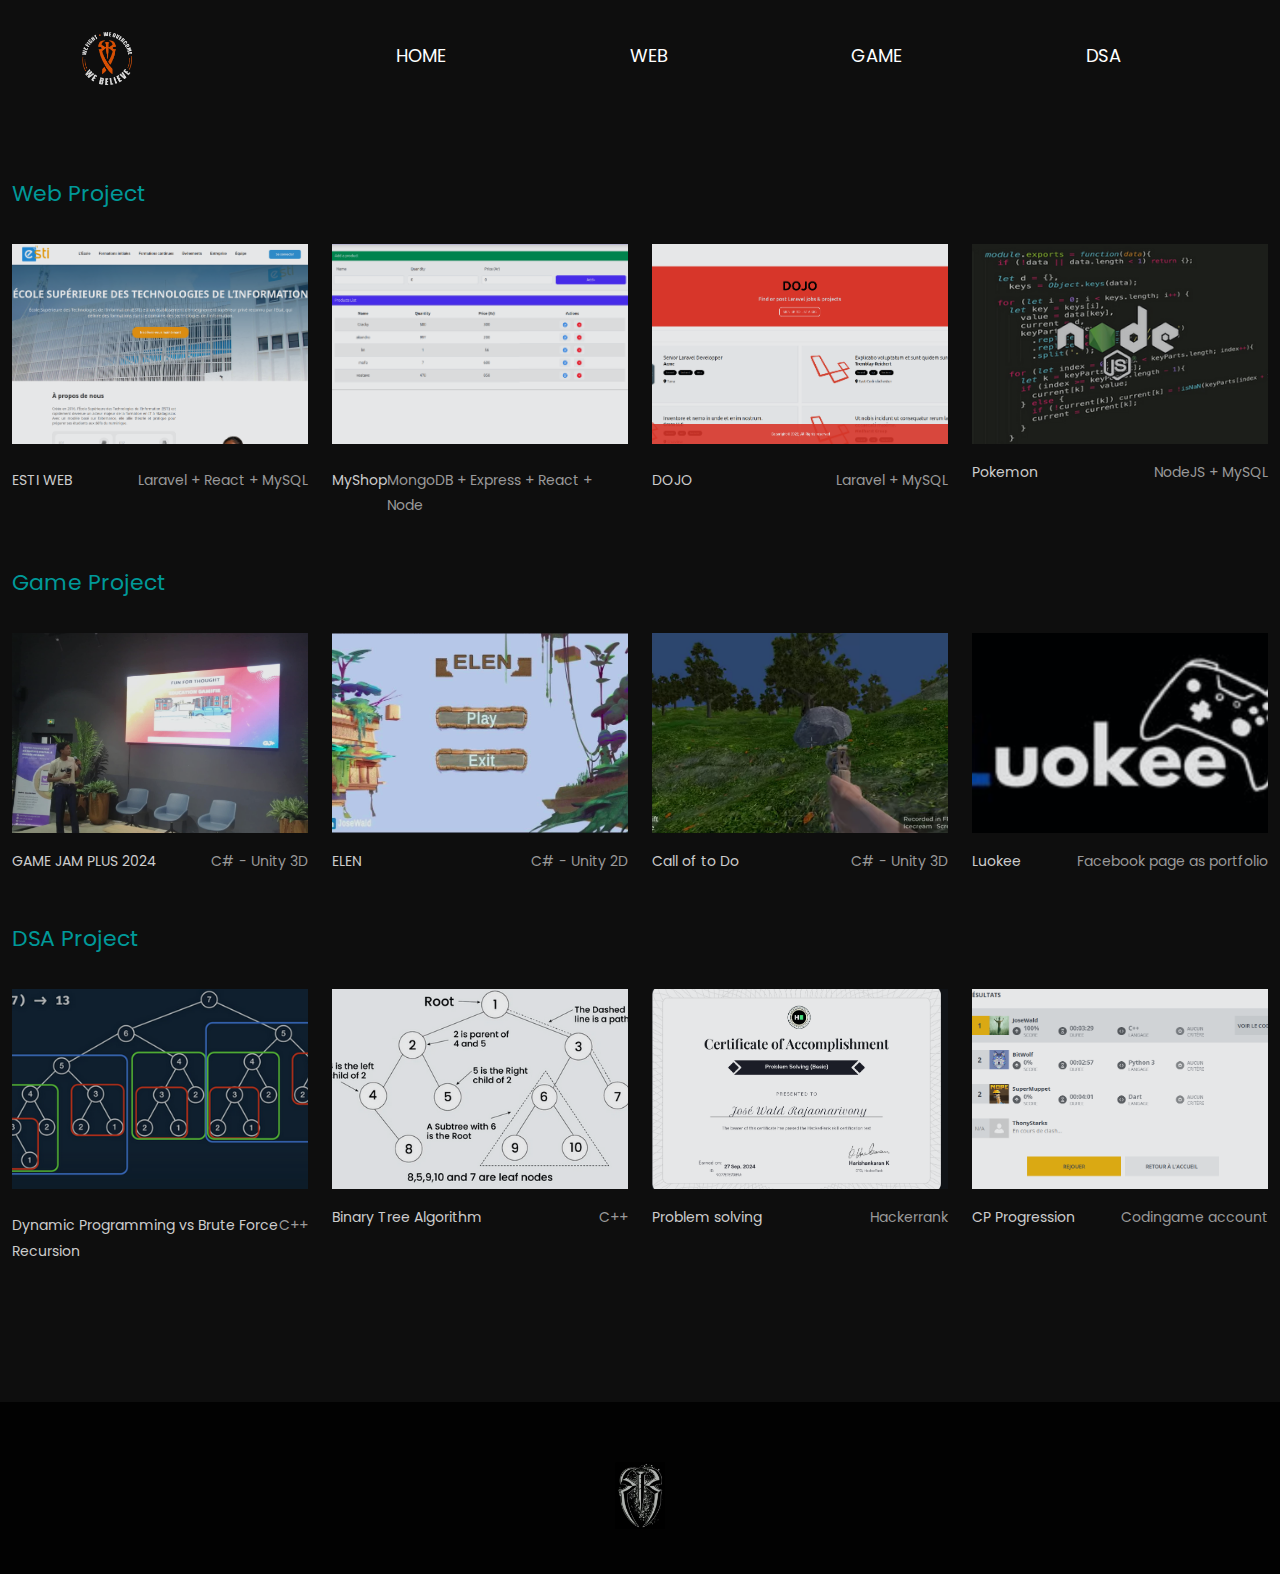
<file: project.html>
<!DOCTYPE html>
<html lang="en">
<head>
    <meta charset="UTF-8">
    <meta name="viewport" content="width=device-width, initial-scale=1.0">
    <title>Jose Wald | Project</title>
    <link rel="stylesheet" href="css/Project-css/bootstrap.min.css">
    <link rel="stylesheet" href="fontawesome/css/all.min.css">
    <link rel="stylesheet" href="css/Project-css/templatemo-style.css">
    <link rel="stylesheet" href="css/style.css">
<!--
    
TemplateMo 556 Catalog-Z

https://templatemo.com/tm-556-catalog-z

-->
</head>
<body>
        <!-- Bouton "Retour en haut" -->
    <button id="scrollTopBtn" onclick="scrollToTop()">
        &#8679;
    </button>

    <!-- JavaScript pour gérer le scroll -->
    <script>
        // Afficher ou masquer le bouton en fonction du scroll
        document.addEventListener("DOMContentLoaded", function () {
            let scrollTopBtn = document.getElementById("scrollTopBtn");

            window.addEventListener("scroll", function () {
                let scrollThreshold = window.innerWidth <= 768 ? 50 : 200; // 50px pour mobile, 200px pour desktop

                if (window.scrollY > scrollThreshold) {
                    scrollTopBtn.style.display = "block"; // Affiche le bouton
                } else {
                    scrollTopBtn.style.display = "none"; // Cache le bouton
                }
            });
        });


        // Fonction pour remonter en haut de la page
        function scrollToTop() {
            window.scrollTo({ top: 0, behavior: 'smooth' });
        }
    </script>


    <!-- Page Loader -->
    <div id="loader-wrapper">
        <div id="loader"></div>

        <div class="loader-section section-left"></div>
        <div class="loader-section section-right"></div>

    </div>
      <!-- header section start -->
      <div class="header_section">
        <div class="container">
           <nav class="navbar navbar-expand-lg navbar-light bg-light">
              <div class="logo">
                  <a href="index.html"><img src="images/MyLogo.png" alt="" width="50px" height="50px"></a>
              </div>
              <ul class="navbar-nav ml-auto d-flex flex-row w-100 justify-content-around">
                 <li class="nav-item">
                    <a class="nav-link" href="index.html">Home</a>             
                 </li>
                 <li class="nav-item">
                    <a class="nav-link" href="#web">Web</a>
                 </li>
                 <li class="nav-item">
                    <a class="nav-link" href="#Game">Game</a>
                 </li>
                 <li class="nav-item">
                    <a class="nav-link" href="#DSA">DSA</a>
                 </li>
              </ul>
           </nav>
        </div>
    <style>
        /* Supprime le débordement horizontal */
        body {
            overflow-x: hidden;
        }
        
        /* Couleur des liens */
        .navbar-light .navbar-nav .nav-link {
            color: white !important;
            font-size: 18px; /* Taille normale */
            padding: 10px 3px; /* Espacement */
        }
        
        .navbar-light .navbar-nav .nav-link:hover {
            color: yellow !important;
        }
        
        /* Ajuste la taille sur mobile */
        @media (max-width: 768px) {
            .navbar-nav {
                justify-content: space-between !important; /* Garde les liens alignés horizontalement */
            }
        
            .navbar-nav .nav-item {
                flex: 1; /* Permet aux liens de s’adapter */
                text-align: center;
            }
        
            .navbar-light .navbar-nav .nav-link {
                font-size: 14px; /* Réduit la taille du texte */
                padding: 8px 1px; /* Réduit l'espacement */
            }
        
            .logo img {
                width: 40px; /* Réduit la taille du logo */
                height: 40px;
            }
        }
        
    </style>

        <!-- header section end -->

  

    <div class="container-fluid tm-container-content tm-mt-60">
        <div class="row mb-4"id="web">
            <h2 class="col-6 tm-text-primary">
                Web Project
            </h2> 
        </div>
          <!-- ESTI WEB START -->
        <div class="row tm-mb-90 tm-gallery">
            <div class="col-xl-3 col-lg-4 col-md-6 col-sm-6 col-12 mb-5">
                <div id="estiCarousel" class="carousel slide" data-bs-ride="carousel" data-bs-interval="3500">
                    <div class="carousel-inner">
                        <div class="carousel-item active">
                            <figure class="effect-ming tm-video-item">
                                <img src="images/estiweb1.png" alt="Image 1" class="img-fluid-project">
                                <figcaption class="d-flex align-items-center justify-content-center">
                                    <h2>Learn more</h2>
                                    <a href="Project/esti-web.html">View more</a>
                                </figcaption>
                            </figure>
                        </div>
                        <div class="carousel-item">
                            <figure class="effect-ming tm-video-item">
                                <img src="images/estiweb2.png" alt="Image 2" class="img-fluid-project">
                                <figcaption class="d-flex align-items-center justify-content-center">
                                    <h2>Learn more</h2>
                                    <a href="Project/esti-web.html">View more</a>
                                </figcaption>
                            </figure>
                        </div>
                        <div class="carousel-item">
                            <figure class="effect-ming tm-video-item">
                                <img src="images/estiweb3.png" alt="Image 3" class="img-fluid-project">
                                <figcaption class="d-flex align-items-center justify-content-center">
                                    <h2>Learn more</h2>
                                    <a href="Project/esti-web.html">View more</a>
                                </figcaption>
                            </figure>
                        </div>
                    </div>
                </div>
            
                <div class="d-flex justify-content-between tm-text-gray mt-2">
                    <span class="tm-text-gray-light">ESTI WEB</span>
                    <span>Laravel + React + MySQL</span>
                </div>
            </div>
            <!-- ESTI WEB END -->
           <!--  Start MyShop Section  -->
           <div class="col-xl-3 col-lg-4 col-md-6 col-sm-6 col-12 mb-5">
            <div id="myShopCarousel" class="carousel slide" data-bs-ride="carousel" data-bs-interval="5000">
                <div class="carousel-inner">
                    <div class="carousel-item active">
                        <a href="Project/MyShop.html">
                            <figure class="effect-ming tm-video-item">
                                <img src="images/MyShop2.png" alt="Image 1" class="img-fluid-project">
                                <figcaption class="d-flex align-items-center justify-content-center">
                                    <h2>Learn More</h2>
                                 
                                </figcaption>
                            </figure>
                        </a>
                    </div>
                    <div class="carousel-item">
                        <a href="Project/MyShop.html">
                            <figure class="effect-ming tm-video-item">
                                <img src="images/MyShop1.png" alt="Image 2" class="img-fluid-project">
                                <figcaption class="d-flex align-items-center justify-content-center">
                                    <h2>Learn More</h2>
                                  
                                </figcaption>
                            </figure>
                        </a>
                    </div>
                    <div class="carousel-item">
                        <a href="Project/MyShop.html">
                            <figure class="effect-ming tm-video-item">
                                <img src="images/MyShop3.png" alt="Image 3" class="img-fluid-project">
                                <figcaption class="d-flex align-items-center justify-content-center">
                                    <h2>Learn More</h2>
                                
                                </figcaption>
                            </figure>
                        </a>
                    </div>
                </div>
            </div>
            <div class="d-flex justify-content-between tm-text-gray mt-2">
                <span class="tm-text-gray-light">MyShop</span>
                <span>MongoDB + Express + React + Node</span>
            </div>
        </div>
        
            <!-- End MyShop Section  -->

            <!-- DOJO Start -->
            <div class="col-xl-3 col-lg-4 col-md-6 col-sm-6 col-12 mb-5">
                <div id="dojoCarousel" class="carousel slide" data-bs-ride="carousel" data-bs-interval="4500">
                    <div class="carousel-inner">
                        <div class="carousel-item active">
                            <a href="Project/Dojo.html">
                                <figure class="effect-ming tm-video-item">
                                    <img src="images/Dojo5.png" alt="Image 1" class="img-fluid-project">
                                    <figcaption class="d-flex align-items-center justify-content-center">
                                        <h2>Learn More</h2>
                                    
                                    </figcaption>
                                </figure>
                            </a>
                        </div>
                        <div class="carousel-item">
                            <a href="Project/Dojo.html">
                                <figure class="effect-ming tm-video-item">
                                    <img src="images/Dojo1.png" alt="Image 2" class="img-fluid-project">
                                    <figcaption class="d-flex align-items-center justify-content-center">
                                        <h2>Learn More</h2>
                                      
                                    </figcaption>
                                </figure>
                            </a>
                        </div>
                        <div class="carousel-item">
                            <a href="Project/Dojo.html">
                                <figure class="effect-ming tm-video-item">
                                    <img src="images/Dojo2.png" alt="Image 3" class="img-fluid-project">
                                    <figcaption class="d-flex align-items-center justify-content-center">
                                        <h2>Learn More</h2>
                                    
                                    </figcaption>
                                </figure>
                            </a>
                        </div>
                    </div>
                </div>
                <div class="d-flex justify-content-between tm-text-gray mt-2">
                    <span class="tm-text-gray-light">DOJO</span>
                    <span>Laravel + MySQL</span>
                </div>
            </div>
            
            <!-- DOJO End -->
            <!-- Pokemon Section Start-->
            <div class="col-xl-3 col-lg-4 col-md-6 col-sm-6 col-12 mb-5">
                <figure class="effect-ming tm-video-item">
                    <img src="images/NodeJS.png" alt="Image" class="img-fluid-project">
                    <figcaption class="d-flex align-items-center justify-content-center">
                        <h2>Learn More</h2>
                        <a href="Project/Pokemon.html">View more</a>
                    </figcaption>                    
                </figure>
                <div class="d-flex justify-content-between tm-text-gray">
                    <span class="tm-text-gray-light">Pokemon</span>
                    <span>NodeJS + MySQL</span>
                </div>
            </div>
            <!-- Pokemon Section End-->
            <div class="row mb-4" id="Game">
                <h2 class="col-6 tm-text-primary">
                    Game Project
                </h2>
            </div>
            <div class="col-xl-3 col-lg-4 col-md-6 col-sm-6 col-12 mb-5">
                <figure class="effect-ming tm-video-item">
                    <img src="images/GJ2025.jpeg" alt="Image" class="img-fluid-project">
                    <figcaption class="d-flex align-items-center justify-content-center">
                        <h2>Learn More</h2>
                        <a href="Project/GJ.html">View more</a>
                    </figcaption>                    
                </figure>
                <div class="d-flex justify-content-between tm-text-gray">
                    <span class="tm-text-gray-light">GAME JAM PLUS 2024</span>
                    <span>C# - Unity 3D</span>
                </div>
            </div>
            <div class="col-xl-3 col-lg-4 col-md-6 col-sm-6 col-12 mb-5">
                <figure class="effect-ming tm-video-item">
                    <img src="images/Elen.png" alt="Image" class="img-fluid-project">
                    <figcaption class="d-flex align-items-center justify-content-center">
                        <h2>Learn More</h2>
                        <a href="Project/Elen.html">View more</a>
                    </figcaption>                    
                </figure>
                <div class="d-flex justify-content-between tm-text-gray">
                    <span class="tm-text-gray-light">ELEN</span>
                    <span>C# - Unity 2D</span>
                </div>
            </div>
            <div class="col-xl-3 col-lg-4 col-md-6 col-sm-6 col-12 mb-5">
                <figure class="effect-ming tm-video-item">
                    <img src="images/CallOfToDo.png" alt="Image" class="img-fluid-project">
                    <figcaption class="d-flex align-items-center justify-content-center">
                        <h2>Learn More</h2>
                        <a href="Project/Call-of-to-Do.html">View more</a>
                    </figcaption>                    
                </figure>
                <div class="d-flex justify-content-between tm-text-gray">
                    <span class="tm-text-gray-light">Call of to Do</span>
                    <span>C# - Unity 3D</span>
                </div>
            </div>

            <div class="col-xl-3 col-lg-4 col-md-6 col-sm-6 col-12 mb-5">
                <figure class="effect-ming tm-video-item">
                    <img src="images/LuokeeLogo.png" alt="Image" class="img-fluid-project">
                    <figcaption class="d-flex align-items-center justify-content-center">
                        <h2>WATCH</h2>
                        <a href="https://www.facebook.com/profile.php?id=61553870352120">View more</a>
                    </figcaption>                    
                </figure>
                <div class="d-flex justify-content-between tm-text-gray">
                    <span class="tm-text-gray-light">Luokee</span>
                    <span>Facebook page as portfolio</span>
                </div>
            </div>

            <div class="row mb-4" id="DSA">
                <h2 class="col-6 tm-text-primary">
                    DSA Project
                </h2>
            </div>
                <!-- DP vs BF Start -->
            <div class="col-xl-3 col-lg-4 col-md-6 col-sm-6 col-12 mb-5">
                <div id="dojoCarousel" class="carousel slide" data-bs-ride="carousel" data-bs-interval="4500">
                    <div class="carousel-inner">
                        <div class="carousel-item active">
                            <figure class="effect-ming tm-video-item">
                                <img src="images/DP.png" alt="Image 1" class="img-fluid-project">
                                <figcaption class="d-flex align-items-center justify-content-center">
                                    <h2>Learn More</h2>
                                    <a href="https://www.linkedin.com/posts/jose-wald-850104305_github-josewalddyprogvsbruteforce-benchmark-activity-7282324704936296449-coUs?utm_source=share&utm_medium=member_desktop">View more</a>
                                </figcaption>
                            </figure>
                        </div>
                        <div class="carousel-item">
                            <figure class="effect-ming tm-video-item">
                                <img src="images/Recursion.png" alt="Image 2" class="img-fluid-project">
                                <figcaption class="d-flex align-items-center justify-content-center">
                                    <h2>Learn More</h2>
                                    <a href="https://www.linkedin.com/posts/jose-wald-850104305_github-josewalddyprogvsbruteforce-benchmark-activity-7282324704936296449-coUs?utm_source=share&utm_medium=member_desktop">View more</a>
                                </figcaption>
                            </figure>
                        </div>
                    </div>
                </div>

                <div class="d-flex justify-content-between tm-text-gray mt-2">
                    <span class="tm-text-gray-light">Dynamic Programming vs Brute Force Recursion</span>
                    <span>C++</span>
                </div>
            </div>
            <!-- DP vs BF End -->

            <div class="col-xl-3 col-lg-4 col-md-6 col-sm-6 col-12 mb-5">
                <figure class="effect-ming tm-video-item">
                    <img src="images/BinaryTree.png" alt="Image" class="img-fluid-project">
                    <figcaption class="d-flex align-items-center justify-content-center">
                        <h2>Learn More</h2>
                        <a href="https://www.linkedin.com/posts/jose-wald-850104305_github-josewaldbinary-tree-algorithm-activity-7284641062843777024-cm5X?utm_source=share&utm_medium=member_desktop">View more</a>
                    </figcaption>                    
                </figure>
                <div class="d-flex justify-content-between tm-text-gray">
                    <span class="tm-text-gray-light">Binary Tree Algorithm</span>
                    <span>C++</span>
                </div>
            </div>

            <div class="col-xl-3 col-lg-4 col-md-6 col-sm-6 col-12 mb-5">
                <figure class="effect-ming tm-video-item">
                    <img src="images/CertificatePsolv.png" alt="Image" class="img-fluid-project">
                    <figcaption class="d-flex align-items-center justify-content-center">
                        <h2>Look</h2>
                        <a href="https://www.hackerrank.com/certificates/9077e7e7089a">View more</a>
                    </figcaption>                    
                </figure>
                <div class="d-flex justify-content-between tm-text-gray">
                    <span class="tm-text-gray-light">Problem solving </span>
                    <span>Hackerrank</span>
                </div>
            </div>

            <div class="col-xl-3 col-lg-4 col-md-6 col-sm-6 col-12 mb-5">
                <figure class="effect-ming tm-video-item">
                    <img src="images/COC.png" alt="Image" class="img-fluid-project">
                    <figcaption class="d-flex align-items-center justify-content-center">
                        <h2>Codingame</h2>
                        <a href="https://www.codingame.com/profile/7a152e0d6820d7a9588a41fc600ed4802519495">View more</a>
                    </figcaption>                    
                </figure>
                <div class="d-flex justify-content-between tm-text-gray">
                    <span class="tm-text-gray-light">CP Progression</span>
                    <span>Codingame account</span>
                </div>
            </div>
           
          
        </div> <!-- row -->

    </div> <!-- container-fluid, tm-container-content -->
    <div class="footer_section">
        <div class="container">
           <div class="location_text">
              <img src="images/Romain.jpeg" alt="" width="50px" height="50px">
           </div>
        </div>
     </div>
     <!-- footer section end -->
    
    <script src="js/project-js/plugins.js"></script>
    <script>
        $(window).on("load", function() {
            $('body').addClass('loaded');
        });
    </script>
    <!-- Bootstrap JS -->
    <script src="https://cdn.jsdelivr.net/npm/bootstrap@5.3.0/dist/js/bootstrap.bundle.min.js"></script>

</body>
</html>
</file>
<file: css/Project-css/templatemo-style.css>
/*
    
TemplateMo 556 Catalog-Z

https://templatemo.com/tm-556-catalog-z

*/

#loader-wrapper {
    position: fixed;
    top: 0;
    left: 0;
    width: 100%;
    height: 100%;
    z-index: 1001;
}
#loader {
    display: block;
    position: relative;
    left: 50%;
    top: 50%;
    width: 150px;
    height: 150px;
    margin: -75px 0 0 -75px;
    border-radius: 50%;
    border: 3px solid transparent;
    border-top-color: #3498db;

    -webkit-animation: spin 2s linear infinite; /* Chrome, Opera 15+, Safari 5+ */
    animation: spin 2s linear infinite; /* Chrome, Firefox 16+, IE 10+, Opera */

    z-index: 1002;
}

    #loader:before {
        content: "";
        position: absolute;
        top: 5px;
        left: 5px;
        right: 5px;
        bottom: 5px;
        border-radius: 50%;
        border: 3px solid transparent;
        border-top-color: #e74c3c;

        -webkit-animation: spin 3s linear infinite; /* Chrome, Opera 15+, Safari 5+ */
        animation: spin 3s linear infinite; /* Chrome, Firefox 16+, IE 10+, Opera */
    }

    #loader:after {
        content: "";
        position: absolute;
        top: 15px;
        left: 15px;
        right: 15px;
        bottom: 15px;
        border-radius: 50%;
        border: 3px solid transparent;
        border-top-color: #f9c922;

        -webkit-animation: spin 1.5s linear infinite; /* Chrome, Opera 15+, Safari 5+ */
          animation: spin 1.5s linear infinite; /* Chrome, Firefox 16+, IE 10+, Opera */
    }

    @-webkit-keyframes spin {
        0%   { 
            -webkit-transform: rotate(0deg);  /* Chrome, Opera 15+, Safari 3.1+ */
            -ms-transform: rotate(0deg);  /* IE 9 */
            transform: rotate(0deg);  /* Firefox 16+, IE 10+, Opera */
        }
        100% {
            -webkit-transform: rotate(360deg);  /* Chrome, Opera 15+, Safari 3.1+ */
            -ms-transform: rotate(360deg);  /* IE 9 */
            transform: rotate(360deg);  /* Firefox 16+, IE 10+, Opera */
        }
    }
    @keyframes spin {
        0%   { 
            -webkit-transform: rotate(0deg);  /* Chrome, Opera 15+, Safari 3.1+ */
            -ms-transform: rotate(0deg);  /* IE 9 */
            transform: rotate(0deg);  /* Firefox 16+, IE 10+, Opera */
        }
        100% {
            -webkit-transform: rotate(360deg);  /* Chrome, Opera 15+, Safari 3.1+ */
            -ms-transform: rotate(360deg);  /* IE 9 */
            transform: rotate(360deg);  /* Firefox 16+, IE 10+, Opera */
        }
    }

    #loader-wrapper .loader-section {
        position: fixed;
        top: 0;
        width: 51%;
        height: 100%;
        background: #222222;
        z-index: 1001;
        -webkit-transform: translateX(0);  /* Chrome, Opera 15+, Safari 3.1+ */
        -ms-transform: translateX(0);  /* IE 9 */
        transform: translateX(0);  /* Firefox 16+, IE 10+, Opera */
    }

    #loader-wrapper .loader-section.section-left {
        left: 0;
    }

    #loader-wrapper .loader-section.section-right {
        right: 0;
    }

    /* Loaded */
    .loaded #loader-wrapper .loader-section.section-left {
        -webkit-transform: translateX(-100%);  /* Chrome, Opera 15+, Safari 3.1+ */
            -ms-transform: translateX(-100%);  /* IE 9 */
                transform: translateX(-100%);  /* Firefox 16+, IE 10+, Opera */

        -webkit-transition: all 0.7s 0.3s cubic-bezier(0.645, 0.045, 0.355, 1.000);  
                transition: all 0.7s 0.3s cubic-bezier(0.645, 0.045, 0.355, 1.000);
    }

    .loaded #loader-wrapper .loader-section.section-right {
        -webkit-transform: translateX(100%);  /* Chrome, Opera 15+, Safari 3.1+ */
            -ms-transform: translateX(100%);  /* IE 9 */
                transform: translateX(100%);  /* Firefox 16+, IE 10+, Opera */

-webkit-transition: all 0.7s 0.3s cubic-bezier(0.645, 0.045, 0.355, 1.000);  
        transition: all 0.7s 0.3s cubic-bezier(0.645, 0.045, 0.355, 1.000);
    }
    
    .loaded #loader {
        opacity: 0;
        -webkit-transition: all 0.3s ease-out;  
                transition: all 0.3s ease-out;
    }
    .loaded #loader-wrapper {
        visibility: hidden;

        -webkit-transform: translateY(-100%);  /* Chrome, Opera 15+, Safari 3.1+ */
            -ms-transform: translateY(-100%);  /* IE 9 */
                transform: translateY(-100%);  /* Firefox 16+, IE 10+, Opera */

        -webkit-transition: all 0.3s 1s ease-out;  
                transition: all 0.3s 1s ease-out;
    }

p { line-height: 1.8; }

a { 
    text-decoration: none;
    transition: all 0.3s ease; 
}
a:hover { color:#009999; }
.container-fluid { max-width: 1770px; }
.tm-container-small { max-width: 1050px; }
.btn { border-radius: 0; }
.btn-primary {
    background-color: #009999;
    border: 0;
    border-radius: 5px;
    padding: 12px 50px 14px;
    font-size: 1.2rem;
}

.btn-primary:hover,
.btn-primary:focus {
    background-color:#086969;
}

.btn-primary.disabled, 
.btn-primary:disabled {
    background-color: #009999;
    pointer-events: all;
    cursor: not-allowed;
}

.form-control {
	padding: 10px 20px;
	width: 100%;
	height: auto;
}

.form-group { margin-bottom: 25px; }
.tm-btn-big { padding: 12px 90px 14px; }

.navbar-toggler:focus { box-shadow: none; }
.navbar-brand {
    color: #3399CC;
    font-size: 1.6rem;
}

.navbar-brand i { font-size: 2rem; }

.tm-hero {
    min-height: 200px;
    background: transparent;
}

.tm-mt-60 { margin-top: 60px; }
.tm-mb-50 { margin-bottom: 50px; }
.tm-mb-74 { margin-bottom: 74px; }
.tm-mb-90 { margin-bottom: 90px; }
.tm-text-primary { color: #009999; }
.tm-text-secondary { color: #CC6699; }
a.tm-text-primary:hover { color:#666666; }
.tm-bg-gray { background-color: #EEEEEE; }
.tm-input-paging {
    width: 40px;
    border-radius: 0;
    border: 1px solid #CCCCCC;
    background: #f4f4f4;
    text-align: center;
}

.nav-item { margin-right: 30px; }
.nav-item:last-child { margin-right: 0; }

.nav-link {
    color: #666666;
    border-bottom: 4px solid transparent;
    font-size: 1.2rem;
}

.nav-link-1.active,
.nav-link-1:hover {
    border-color: #33CCFF;
}

.nav-link-2.active,
.nav-link-2:hover {
    border-color: #FF6666;
}

.nav-link-3.active,
.nav-link-3:hover {
    border-color: #33CC66;
}

.nav-link-4.active,
.nav-link-4:hover {
    border-color: #CC66CC;
}

.tm-search-input {
    width: 360px;
    border-radius: 0;
    padding: 12px 15px;
    color: #009999;
    border: none;
}

.tm-search-input:focus {
    border-color: #009999;
    box-shadow: 0 0 0 0.25rem rgb(0 153 153 / 0.25);
}

.tm-search-input::placeholder { /* Chrome, Firefox, Opera, Safari 10.1+ */
    color: #009999;
    opacity: 1; /* Firefox */
}
  
.tm-search-input::-ms-input-placeholder { /* Microsoft Edge */
    color: #009999;
}

.tm-search-btn {
    color: white;
    background-color: #009999;
    border: none;
    width: 100px;
    height: 50px;
    margin-left: -1px;
}

p, .tm-text-gray { color: #999; }
.tm-text-gray-light { color: #CCC; }
.tm-text-gray-dark { color: #666; }

.tm-video-item {
    position: relative;
    overflow: hidden;
    text-align: center;
    cursor: pointer;
}

.tm-video-item img {
    position: relative;
    display: block;
    min-height: 100%;
    max-width: 100%;
    opacity: 0.8;
}

.tm-video-item figcaption {
    padding: 2em;
    color: #fff;
    text-transform: uppercase;
    font-size: 1.25em;
    -webkit-backface-visibility: hidden;
	backface-visibility: hidden;
}

.tm-video-item figcaption::before,
.tm-video-item figcaption::after {
    pointer-events: none;
}

.tm-video-item figcaption,
.tm-video-item figcaption > a {
    position: absolute;
    top: 0;
    left: 0;
    width: 100%;
    height: 100%;
}

.tm-video-item figcaption > a {
	z-index: 1000;
	text-indent: 200%;
	white-space: nowrap;
	font-size: 0;
	opacity: 0;
}

.tm-video-item h2 {
    word-spacing: -0.15em;
    font-weight: 300;
}

.tm-video-item h2,
.tm-video-item p {
    margin: 0;
}

.tm-video-item p {
    letter-spacing: 1px;
    font-size: 68.5%;
}

.tm-gallery div.d-block { animation: show .5s ease; }

@keyframes show {
    0% {
    	opacity: 0;
    	transform: scale(0.9);
    }
    100% {
    	opacity: 1;
    	transform: scale(1);
    }
}

.tm-paging-link {
    display: flex;
    justify-content: center;
    align-items: center;
    width: 60px;
    height: 60px;
    font-size: 1.1rem;
    color: #999;
    background-color: #EEEEEE;
    margin: 10px;
    border-radius: 5px;
    text-decoration: none;
    transition: all 0.3s ease;
}

.tm-paging-link:hover,
.tm-paging-link.active {
    background-color: #009999;
    color: #fff; 
}

/*---------------*/
/***** Ming *****/
/*---------------*/

figure.effect-ming {
	background: #030c17;
}

figure.effect-ming img {
	opacity: 0.9;
	-webkit-transition: opacity 0.35s;
	transition: opacity 0.35s;
}

figure.effect-ming figcaption::before {
	position: absolute;
	top: 30px;
	right: 30px;
	bottom: 30px;
	left: 30px;
	border: 2px solid #fff;
	box-shadow: 0 0 0 30px rgba(255,255,255,0.2);
	content: '';
	opacity: 0;
	-webkit-transition: opacity 0.35s, -webkit-transform 0.35s;
	transition: opacity 0.35s, transform 0.35s;
	-webkit-transform: scale3d(1.4,1.4,1);
	transform: scale3d(1.4,1.4,1);
}

figure.effect-ming h2 {
    font-size: 1.3em;
	opacity: 0;
	-webkit-transition: opacity 0.35s, -webkit-transform 0.35s;
	transition: opacity 0.35s, transform 0.35s;
	-webkit-transform: scale(1.5);
	transform: scale(1.5);
}

figure.effect-ming:hover figcaption::before,
figure.effect-ming:hover h2 {
	opacity: 1;
	-webkit-transform: scale3d(1,1,1);
	transform: scale3d(1,1,1);
}

figure.effect-ming:hover figcaption { background-color: rgba(58,52,42,0); }
figure.effect-ming:hover img { opacity: 0.4; }

.tm-footer-links li {
    list-style: none;
    margin-bottom: 5px;    
}

.tm-footer-links li a { color: #999999; }
.tm-footer-links li a:hover { color: #009999; }

.tm-social-links li {
    list-style: none;
    margin-right: 15px;
}

.tm-social-links li:last-child { margin-right: 0; }

.tm-social-links li a  {
    color: #999999;
    width: 44px;
    height: 44px;
    display: flex;
    background-color: #fff;
    align-items: center;
    justify-content: center;
}

.tm-social-links li a:hover {
    color: #fff;
    background-color: #009999;
}

.tm-footer { font-size: 0.95rem; }
.tm-footer-title { font-size: 1.4rem; }

/* Videos */
#tm-video-container {
    max-height: 400px;
    overflow: hidden;
    background-color: #333;
    margin-bottom: 90px;
    position: relative;
}

#tm-video {
    display: block;
    width: 100%;
    height: auto;
}

#tm-video-control-button {
    position: absolute;
    bottom: 20px;
    right: 20px;
    z-index: 1000;
    color: #e1e1e1;
}

.tm-video-details {
    height: 100%;
    padding: 40px;
}

/* About */
.tm-row-1640 { max-width: 1640px; }
.tm-about-2-col { max-width: 716px; }
.tm-about-3-col { max-width: 540px; }

.tm-about-2-col,
.tm-about-3-col {
    margin-bottom: 50px;
}

.tm-about-icon-container {
    width: 150px;
    height: 150px;
    border: 1px solid #009999;
    display: flex;
    align-items: center;
    justify-content: center;
}

.tm-about-img-text { max-width: 940px; }

/* Contact */
select.form-control { border-radius: 0; }
select.form-control option { height: 30px; }

select:not([multiple]) {
    -webkit-appearance: none;
    -moz-appearance: none;
    background-position: right 15px center;
    background-repeat: no-repeat;
    background-image: url(../img/select-arrow.png);
    padding: 14px 20px;
    padding-right: 20px;
    color: #666;
}

.mapouter{
    position:relative;
    height:480px;
    width:100%;
    max-width: 480px;
}

.gmap-canvas {
    overflow:hidden;
    background:none!important;
    height:480px;
    width:100%;
}

.tm-contact-form { max-width: 420px; }
.tm-address-col { max-width: 520px; }
.tm-contacts { padding-left: 0; }

.tm-contacts li {
    list-style: none;
    margin-bottom: 20px;
}

.tm-contacts li a i { width: 30px; }
.tm-social { display: flex; }

.tm-social li {
    list-style: none;
    margin-bottom: 20px;
    margin-right: 15px;
}

.tm-social li a i {
    width: 40px;
    height: 40px;
    color: #666666;
    background-color: #EEEEEE;
    display: flex;
    align-items: center;
    justify-content: center;
    transition: all 0.3s ease;
}

.tm-social li a:hover i {
    color: #fff;
    background-color: #009999;
}

.form-control,
input:-internal-autofill-selected,
select:not([multiple]) {
    color: #009999 !important;
}

.form-control::placeholder { /* Chrome, Firefox, Opera, Safari 10.1+ */
    color:  #009999;
    opacity: 1; /* Firefox */
}

@media (max-width: 991px) {
    .navbar-collapse {
        position: fixed;
        top: 50px;
        right: 0px;
        background: white;
        width: 150px;
        padding: 15px;
    }

    .tm-container-content { max-width: 870px; }
    .tm-contact-form, .tm-address-col, .mapouter { max-width: 100%; }
    .tm-people-row { max-width: 900px; }
}

@media (max-width: 767px) {
    .tm-paging-col { flex-direction: column; }
    .tm-paging { flex-wrap: wrap; }
    .tm-about-img-text { max-width: 640px; }
    .tm-about-2-col, .tm-about-3-col { margin-bottom: 50px; }
}

@media (max-width: 575px) {
    .tm-container-content { max-width: 420px; }

    .tm-search-form {
        padding-left: 15px;
        padding-right: 15px;
        width: 100%;
        justify-content: center;
    }

    .tm-search-input {
        width: 100%;
        max-width: 360px;
    }

    .tm-people-row { max-width: 420px; }
}

@media (max-width: 400px) {
    .tm-btn-big { padding: 12px 50px 14px; }
}

@media (max-width: 334px) {
    .tm-social-links {
        flex-wrap: wrap;
        justify-content: start !important;
    }

    .tm-social-links li { margin-right: 3px; }
}
</file>
<file: css/style.css>
/*--------------------------------------------------------------------- File Name: style.css ---------------------------------------------------------------------*/


/*--------------------------------------------------------------------- import Fonts ---------------------------------------------------------------------*/

@import url('https://fonts.googleapis.com/css?family=Rajdhani:300,400,500,600,700');
@import url('https://fonts.googleapis.com/css?family=Poppins:100,100i,200,200i,300,300i,400,400i,500,500i,600,600i,700,700i,800,800i,900,900i');
@font-face {
    font-family: "Righteous";
    src: url("../fonts/BalooChettan-Regular.ttf");
    src: url("../fonts/BalooChettan-Regular.ttf");
}


/*****---------------------------------------- 1) font-family: 'Rajdhani', sans-serif;
 2) font-family: 'Poppins', sans-serif;
 ----------------------------------------*****/


/*--------------------------------------------------------------------- import Files ---------------------------------------------------------------------*/

@import url(animate.min.css);
@import url(normalize.css);
@import url(icomoon.css);
@import url(css/font-awesome.min.css);
@import url(meanmenu.css);
@import url(owl.carousel.min.css);
@import url(swiper.min.css);
@import url(slick.css);
@import url(jquery.fancybox.min.css);
@import url(jquery-ui.css);
@import url(nice-select.css);

/*--------------------------------------------------------------------- skeleton ---------------------------------------------------------------------*/

* {
    box-sizing: border-box !important;
    transition: ease all 0.5s;
}

html {
    scroll-behavior: smooth;
}

body {
    color: #666666;
    font-size: 14px;
    line-height: 1.80857;
    font-weight: normal;
    overflow-x: hidden;
    font-family: 'Poppins', sans-serif;
}

a {
    color: #1f1f1f;
    text-decoration: none !important;
    outline: none !important;
    -webkit-transition: all .3s ease-in-out;
    -moz-transition: all .3s ease-in-out;
    -ms-transition: all .3s ease-in-out;
    -o-transition: all .3s ease-in-out;
    transition: all .3s ease-in-out;
}

h1,
h2,
h3,
h4,
h5,
h6 {
    letter-spacing: 0;
    font-weight: normal;
    position: relative;
    padding: 0 0 10px 0;
    font-weight: normal;
    line-height: normal;
    color: #111111;
    margin: 0
}

h1 {
    font-size: 24px
}

h2 {
    font-size: 22px
}

h3 {
    font-size: 18px
}

h4 {
    font-size: 16px
}

h5 {
    font-size: 14px
}

h6 {
    font-size: 13px
}

*,
*::after,
*::before {
    -webkit-box-sizing: border-box;
    -moz-box-sizing: border-box;
    box-sizing: border-box;
}

h1 a,
h2 a,
h3 a,
h4 a,
h5 a,
h6 a {
    color: #212121;
    text-decoration: none!important;
    opacity: 1
}

button:focus {
    outline: none;
}

ul,
li,
ol {
    margin: 0px;
    padding: 0px;
    list-style: none;
}

p {
    margin: 20px;
    font-weight: 300;
    font-size: 15px;
    line-height: 24px;
}

a {
    color: #222222;
    text-decoration: none;
    outline: none !important;
}

a,
.btn {
    text-decoration: none !important;
    outline: none !important;
    -webkit-transition: all .3s ease-in-out;
    -moz-transition: all .3s ease-in-out;
    -ms-transition: all .3s ease-in-out;
    -o-transition: all .3s ease-in-out;
    transition: all .3s ease-in-out;
}

img {
    max-width: 100%;
    height: auto;
}

 :focus {
    outline: 0;
}

.paddind_bottom_0 {
    padding-bottom: 0 !important;
}

.btn-custom {
    margin-top: 20px;
    background-color: transparent !important;
    border: 2px solid #ddd;
    padding: 12px 40px;
    font-size: 16px;
}

.lead {
    font-size: 18px;
    line-height: 30px;
    color: #767676;
    margin: 0;
    padding: 0;
}

.form-control:focus {
    border-color: #ffffff !important;
    box-shadow: 0 0 0 .2rem rgba(255, 255, 255, .25);
}

.navbar-form input {
    border: none !important;
}

.badge {
    font-weight: 500;
}

blockquote {
    margin: 20px 0 20px;
    padding: 30px;
}

button {
    border: 0;
    margin: 0;
    padding: 0;
    cursor: pointer;
}

.full {
    float: left;
    width: 100%;
}

.layout_padding {
    padding-top: 90px;
    padding-bottom: 0px;
}

.padding_0 {
    padding: 0px;
}


/* header section start */

.header_section {
    width: 100%;
    float: left;
    background-color:rgba(0, 0, 0, 0.945);
    height: auto;
    background-size: 100%;
    background-repeat: no-repeat;
}
.custom-img {
    border-radius: 15px; /* Coins légèrement arrondis */
    box-shadow: 0 4px 8px rgba(0, 0, 0, 0.2); /* Ombre douce pour un effet pro */
    border: 2px solid #ddd; /* Bordure fine et légère */
    padding: 5px; /* Petit espace entre l'image et la bordure */
 }
 

.header_bg {
    background: #000;
}

.bg-light {
    background-color: transparent !important;
}

.logo {
    width: 27%;
    float: left;
}

.ml-auto,
.mx-auto {
    margin-left: auto!important;
}

.navbar-expand-lg .navbar-nav .nav-link {
    padding-right: 20px;
    padding-left: 20px;
    font-size: 18px;
    color: #fefefd;
    border-radius: 40px;
    text-transform: uppercase;
}

.navbar-light .navbar-nav .nav-link:focus,
.navbar-light .navbar-nav .nav-link:hover {
    color: #f8ca29;
}

.navbar {
    padding: 30px 0px 30px 0px;
}


/* header section end */


/* banner section start */

.banner_section {
    width: 100%;
    float: left;
    padding: 0px 0px 220px 0px;
}

.banner_taital_main {
    width: 100%;
    float: left;
    padding-left: 100px;
    padding-top: 100px;
}

.banner_taital {
    width: 100%;
    float: left;
    font-size: 60px;
    color: #fefefd;
    font-weight: bold;
    padding-bottom: 0px;
    line-height: 70px;
}

.banner_text {
    width: 100%;
    float: left;
    font-size: 24px;
    color: #fefefd;
}

.social_icon {
    width: 100%;
    float: right;
    text-align: right;
}

.social_icon ul {
    margin: 0px;
    padding: 0px;
    display: inline-block;
}

.social_icon li {}

.social_icon li a {
    float: left;
    padding: 0px 0px;
    background-color: #b0b3b2;
    color: #252f2d;
    border-radius: 5px;
    font-size: 18px;
    margin-right: 5px;
    width: 35px;
    text-align: center;
    margin-top: 10px;
}

.social_icon li a:hover {
    background-color: #ffffff;
    color: #252f2d;
}

.video_bt {
    width: 100%;
    float: left;
    padding-top: 120px;
    padding-left: 20px;
}

.play_icon img {
    width: 80px;
}

.play_icon {
    width: 100%;
    margin: 0 auto;
    position: relative;
    z-index: 5;
}

.play_icon::before {
    content: '';
    position: absolute;
    top: 40px;
    left: 40px;
    width: 90px;
    height: 90px;
    transform: translate(-50%, -50%);
    background-color: #f5c729;
    border-radius: 100%;
    animation: fadeEffect 1.3s infinite ease;
    box-shadow: 0px 0px 10px 0px;
    right: initial;
    margin: 0 auto;
    z-index: -1;
}

@keyframes fadeEffect {
    0% {
        transform: translate(-50%, -50%) scale(1);
        opacity: 1
    }
    100% {
        transform: translate(-50%, -50%) scale(1.2);
        opacity: 0;
    }
}

.carousel-inner,
.carousel,
.carousel-item,
.container,
.fill {
    width: 100%;
    background-position: center center;
    background-size: cover;
}

.slide-wrapper {
    display: inline;
}

.slide-wrapper .container {
    padding: 0;
}


/*------------------------------ vertical bootstrap slider----------------------------*/

.banner_section .carousel-inner>.carousel-item.carousel-item-next,
.banner_section .carousel-inner>.carousel-item.active.carousel-item-right {
    transform: translate3d(0, 100%, 0);
    -webkit-transform: translate3d(0, 100%, 0);
    -ms-transform: translate3d(0, 100%, 0);
    -moz-transform: translate3d(0, 100%, 0);
    -o-transform: translate3d(0, 100%, 0);
    top: 0;
}

.banner_section .carousel-inner>.carousel-item.carousel-item-prev,
.banner_section .carousel-inner>.carousel-item.active.carousel-item-left {
    transform: translate3d(0, -100%, 0);
    -webkit-transform: translate3d(0, -100%, 0);
    -moz-transform: translate3d(0, -100%, 0);
    -ms-transform: translate3d(0, -100%, 0);
    -o-transform: translate3d(0, -100%, 0);
    top: 0;
}

.banner_section .carousel-inner>.carousel-item.next.carousel-item-left,
.banner_section .carousel-inner>.carousel-item.carousel-item-prev.carousel-item-right,
.banner_section .carousel-inner>.carousel-item.active {
    transform: translate3d(0, 0, 0);
    -webkit-transform: translate3d(0, 0, 0);
    -ms-transform: translate3d(0, 0, 0);
    ;
    -moz-transform: translate3d(0, 0, 0);
    -o-transform: translate3d(0, 0, 0);
    top: 0;
}


/*------------------------------- vertical carousel indicators ------------------------------*/

.carousel-indicators {
    position: absolute;
    top: 0;
    bottom: 0;
    margin: auto;
    height: 20px;
    right: 10px;
    left: auto;
    width: auto;
    -webkit-transform: rotate(90deg);
    -moz-transform: rotate(90deg);
    -ms-transform: rotate(90deg);
    -o-transform: rotate(90deg);
    transform: rotate(90deg);
    display: none;
}

.carousel-indicators li {
    display: block;
    margin-bottom: 5px;
    width: 15px;
    height: 15px;
    border-radius: 100%;
    background-color: #0fbdd7
}

.carousel-indicators li.active {
    margin-bottom: 5px;
    background: #ffffff;
}


/* banner section end */


/* services section start */

.services_section {
    width: 100%;
    float: left;
    padding-top: 0px;
}

.services_taital {
    width: 100%;
    float: left;
    font-size: 40px;
    color: #f5c729;
    font-weight: bold;
}

.services_text {
    width: 100%;
    font-size: 24px;
    color: #343534;
    font-weight: bold;
    padding: 20px 0px 0px 0px;
    text-align: center;
}

.services_section_2 {
    width: 100%;
    float: left;
    padding-top: 80px;
}

.box_main {
    width: 100%;
    border-radius: 100%;
    border: 6px solid #f5c729;
    height: auto;
    padding: 70px 0px;
    box-shadow: 0px 0px 60px 0px #f0f0ef;
}

.app_icon {
    width: 100%;
    margin: 0 auto;
    text-align: center;
    align-items: center;
    justify-content: center;
}

.app_icon_1 {
    width: 100%;
    margin: 0 auto;
    text-align: center;
    align-items: center;
    justify-content: center;
    display: none;
}

.box_main:hover .services_text {
    color: #f5c729;
}

.services_text.active {
    color: #f5c729;
}

.box_main:hover .app_icon_1 {
    display: block;
}

.box_main:hover .app_icon {
    display: none;
}

.readmore_bt {
    width: 170px;
    margin: 0 auto;
    text-align: center;
    margin-top: 50px;
}

.readmore_bt a {
    width: 100%;
    float: left;
    text-align: center;
    font-size: 16px;
    color: #fefefd;
    background-color: #252f2d;
    padding: 14px 20px;
    margin-top: 10px;
    border-radius: 5px;
    font-weight: bold;
}

.readmore_bt a:hover {
    background-color: #f5c729;
    color: #fefefd;
}


/* services section end */


/* portfolio section start */

.portfolio_section {
    width: 100%;
    float: left;
    padding: 50px 0px;
}

.portfolio_taital {
    width: 100%;
    float: left;
    font-size: 40px;
    color: #f5c729;
    font-weight: bold;
    text-align: center;
}

.portfolio_taital_1 {
    color: #292929;
    border-bottom: 5px solid #363636;
}

.portfolio_section_2 {
    width: 100%;
    float: left;
    padding-top: 30px;
}

.image {
    display: block;
    width: 100%;
    height: auto;
    margin: 5px;
}

.overlay {
    position: absolute;
    top: 0;
    bottom: 0;
    left: 0;
    right: 0;
    height: 100%;
    width: 100%;
    opacity: 0;
    transition: .5s ease;
    background-color: rgb(45, 45, 45, 0.5);
    margin: 0 auto;
}

.container_main {
    position: relative;
}

.container_main:hover .overlay {
    opacity: 1;
}

.text {
    color: white;
    font-size: 20px;
    position: absolute;
    top: 50%;
    left: 50%;
    -webkit-transform: translate(-50%, -50%);
    -ms-transform: translate(-50%, -50%);
    transform: translate(-50%, -50%);
    width: 80%;
}

.btn_main {
    width: 100%;
    text-align: center;
}

.buy_bt {
    width: 160px;
    margin: 0 auto;
    text-align: center;
}

.buy_bt a {
    width: 100%;
    float: left;
    text-align: center;
    font-size: 14px;
    color: #252525;
    background-color: #fefefd;
    padding: 10px 0px;
    border-radius: 5px;
    font-weight: bold;
    text-transform: uppercase;
}

.buy_bt a:hover {
    color: #fefefd;
    background-color: #f5c729;
}

.seemore_bt {
    width: 170px;
    margin: 0 auto;
    text-align: center;
    display: flex;
}

.seemore_bt a {
    width: 100%;
    text-align: center;
    font-size: 16px;
    color: #fefefd;
    background-color: #252f2d;
    padding: 14px 0px;
    font-weight: bold;
    border-radius: 5px;
}

.seemore_bt a:hover {
    background-color: #f5c729;
    color: #fefefd;
}


/* portfolio section end */


/* blog section start */

.blog_section {
    width: 100%;
    float: left;
    background-image: url(../images/blog-bg.png);
    height: 550px;
    background-size: cover;
    margin-bottom: 90px;
}

.blog_taital {
    width: 100%;
    float: left;
    font-size: 40px;
    color: #f5c729;
    font-weight: bold;
    text-align: center;
}

.blog_taital_1 {
    color: #fefefd;
    border-bottom: 5px solid #fefefd;
}

.blog_text {
    width: 100%;
    float: left;
    font-size: 16px;
    color: #fefefd;
    text-align: center;
    margin: 0px;
}

.blog_section_2 {
    width: 100%;
    float: left;
    padding-top: 150px;
}

.blog_box {
    width: 100%;
    background-color: #ffffff;
    box-shadow: 0px 0px 20px 0px;
    padding: 0px 0px 20px 0px;
    border-bottom-right-radius: 5px;
    border-bottom-left-radius: 5px;
}

.blog_box:hover {
    box-shadow: 0px 10px 30px 5px rgba(230, 171, 7, 0.767); /* Ombre plus marquée au survol */
}

.blog_img {
    width: 100%;
    background-image: url(../images/Cpp.png);
    height: auto;
    background-size: 100%;
    background-repeat: no-repeat;
}

.blog_img_2 {
    width: 100%;
    background-image: url(../images/PHP.png);
    height: auto;
    background-size: 100%;
    background-repeat: no-repeat;
}

.blog_img_3 {
    width: 100%;
    background-image: url(../images/JS.png);
    height: auto;
    background-size: 100%;
    background-repeat: no-repeat;
}

.date_text {
    width: 160px;
    margin: 0 auto;
    font-size: 18px;
    color: #fefefd;
    text-align: center;
    text-transform: uppercase;
    padding: 14px 0px;
    background-color: #f5c729;
}

.prep_text {
    width: 100%;
    font-size: 20px;
    color: #fefefd;
    font-weight: bold;
    padding: 150px 20px 20px 20px;
}

.lorem_text {
    width: 100%;
    font-size: 14px;
    color: #353534;
    margin: 0px;
    padding: 20px 20px;
    font-weight: 500;
}

.readmore_bt_1 {
    width: 170px;
    margin: 0 auto;
    text-align: center;
    margin-top: 50px;
}

.readmore_bt_1 a {
    width: 100%;
    float: left;
    text-align: center;
    font-size: 16px;
    color: #fefefd;
    background-color: #252f2d;
    padding: 14px 20px;
    margin-top: 10px;
    border-radius: 5px;
    font-weight: bold;
}

.readmore_bt_1 a:hover {
    background-color: #f5c729;
    color: #fefefd;
}


/* blog section end */


/* contact section start */

.contact_section {
    width: 100%;
    float: left;
    padding-bottom: 10px;
}

.contact_taital {
    width: 100%;
    float: left;
    font-size: 40px;
    color: #f5c729;
    font-weight: bold;
    text-align: center;
}

.contact_taital_1 {
    color: #292929;
    border-bottom: 5px solid #363636;
}

.contact_section_2 {
    width: 100%;
    float: left;
    padding-top: 55px;
}

.padding_left_0 {
    padding-left: 0px;
}

.mail_section_1 {
    width: 60%;
    margin: 0 auto;
}

.mail_text {
    width: 100%;
    float: left;
    font-size: 16px;
    color: #414140;
    background-color: #ffffff;
    border: 1px solid #aaaaa9;
    padding: 11px 20px;
    margin-top: 20px;
}

input.mail_text::placeholder {
    color: #414140;
}

.massage-bt {
    color: #414140;
    width: 100%;
    height: 110px;
    font-size: 18px;
    background-color: #ffffff;
    border: 1px solid #aaaaa9;
    padding: 40px 20px 0px 20px;
    height: 110px;
    margin-top: 20px;
}

textarea#comment.massage-bt::placeholder {
    color: #414140;
}

.send_bt {
    width: 170px;
    margin: 0 auto;
    text-align: center;
}

.send_bt a {
    width: 100%;
    text-align: center;
    font-size: 16px;
    color: #fefefd;
    background-color: #fa7e23;
    padding: 14px;
    margin-top: 40px;
    display: block;
    font-weight: bold;
    border-radius: 5px;
}

.send_bt a:hover {
    color: #fefefd;
    background-color: #252f2d;
}
.phone_link {
    font-size: 48px; /* Grand texte */
    font-weight: bolder;
    font-weight: 900;
    color: #007BFF;
    text-decoration: none;
    display: inline-block;
    padding: 20px;
    background-color: #f0f8ff;
    border-radius: 15px;
    box-shadow: 0 4px 8px rgba(0, 0, 0, 0.2);
    transition: transform 0.3s ease, background-color 0.3s ease;
 }
 
 .phone_link:hover {
    background-color: #e0f0ff;
    transform: scale(1.05);
    color: #0056b3;
 }
 

/* contact section end */


/* project box section start */

.project_box {
    width: 100%;
    float: left;
    background-color: #f9f9f9;
    height: auto;
    padding: 40px 0px;
}

.project_main {
    width: 100%;
    display: flex;
}

.hire_text {
    width: 100%;
    font-size: 30px;
    color: #252f2d;
    text-transform: uppercase;
    font-weight: bold;
    padding-bottom: 0px;
    padding-top: 8px;
}

.callnow_bt {
    width: 200px;
    float: right;
    text-align: right;
}

.callnow_bt a {
    width: 100%;
    float: right;
    font-size: 16px;
    color: #fefefd;
    background-color: #fa7e23;
    padding: 14px;
    border-radius: 5px;
    text-align: center;
}

.callnow_bt a:hover {
    color: #fefefd;
    background-color: #252f2d;
}


/* project box section end */


/* footer section start */

.footer_section {
    width: 100%;
    float: left;
    background-color: #020202;
    height: auto;
    padding: 60px 0px 45px 0px;
}

.location_text {
    width: 100%;
    text-align: center;
    display: inline-block;
    margin: 0 auto;
}

.location_text ul {
    margin: 0px;
    padding: 0px;
    display: inline-block;
}

.location_text li {
    float: left;
}

.location_text li a {
    float: left;
    font-size: 20px;
    color: #fefefd;
    margin: 0px 10px;
    background-color: #3e412d;
    padding: 12px 0px;
    border-radius: 100%;
    width: 60px;
    text-align: center;
}

.location_text li a:hover {
    color: #252f2d;
    background-color: #fefefd;
}


/* footer section end */


/* copyright section start */

.copyright_section {
    width: 100%;
    float: left;
    background-color: #252f2d;
    height: auto;
}

.copyright_text {
    width: 100%;
    float: left;
    font-size: 16px;
    margin: 15px 0px;
    color: #ffffff;
    text-align: center;
}

.copyright_text a {
    color: #ffffff;
}

.copyright_text a:hover {
    color: #f5c729;
}


/* copyright section end */

.margin_top90 {
    margin-top: 90px;
}

.margin_90{
    margin: 90px 0px;
}

/*Project Style */
.img-fluid-project {
    width: 100%;        /* Remplit le conteneur */
    height: 200px;      /* Hauteur fixe */
    object-fit: cover;  /* Maintient le ratio en rognant si nécessaire */

}

/*Project Style End */
/*Boutton de retour en haut*/
#scrollTopBtn {
        position: fixed;
        bottom: 20px;
        right: 20px;
        background-color: #E6B800;
        color: rgb(22, 21, 21);
        border: none;
        border-radius: 50%;
        width: 60px;
        height: 60px;
        font-size: 24px;
        cursor: pointer;
        display: none;
        box-shadow: 2px 2px 10px rgba(0, 0, 0, 0.3);
        transition: opacity 0.3s, bottom 0.3s;
        z-index: 1000; /* S'assure qu'il est toujours au-dessus */
    }

    /* Ajustement pour les petits écrans */
    @media (max-width: 768px) {
        #scrollTopBtn {
            bottom: 60px; /* Évite qu'il cache des éléments en bas */
            right: 10px;  /* Un peu plus à gauche */
            width: 60px;
            height: 60px;
            font-size: 20px;
        }
    }
</file>
